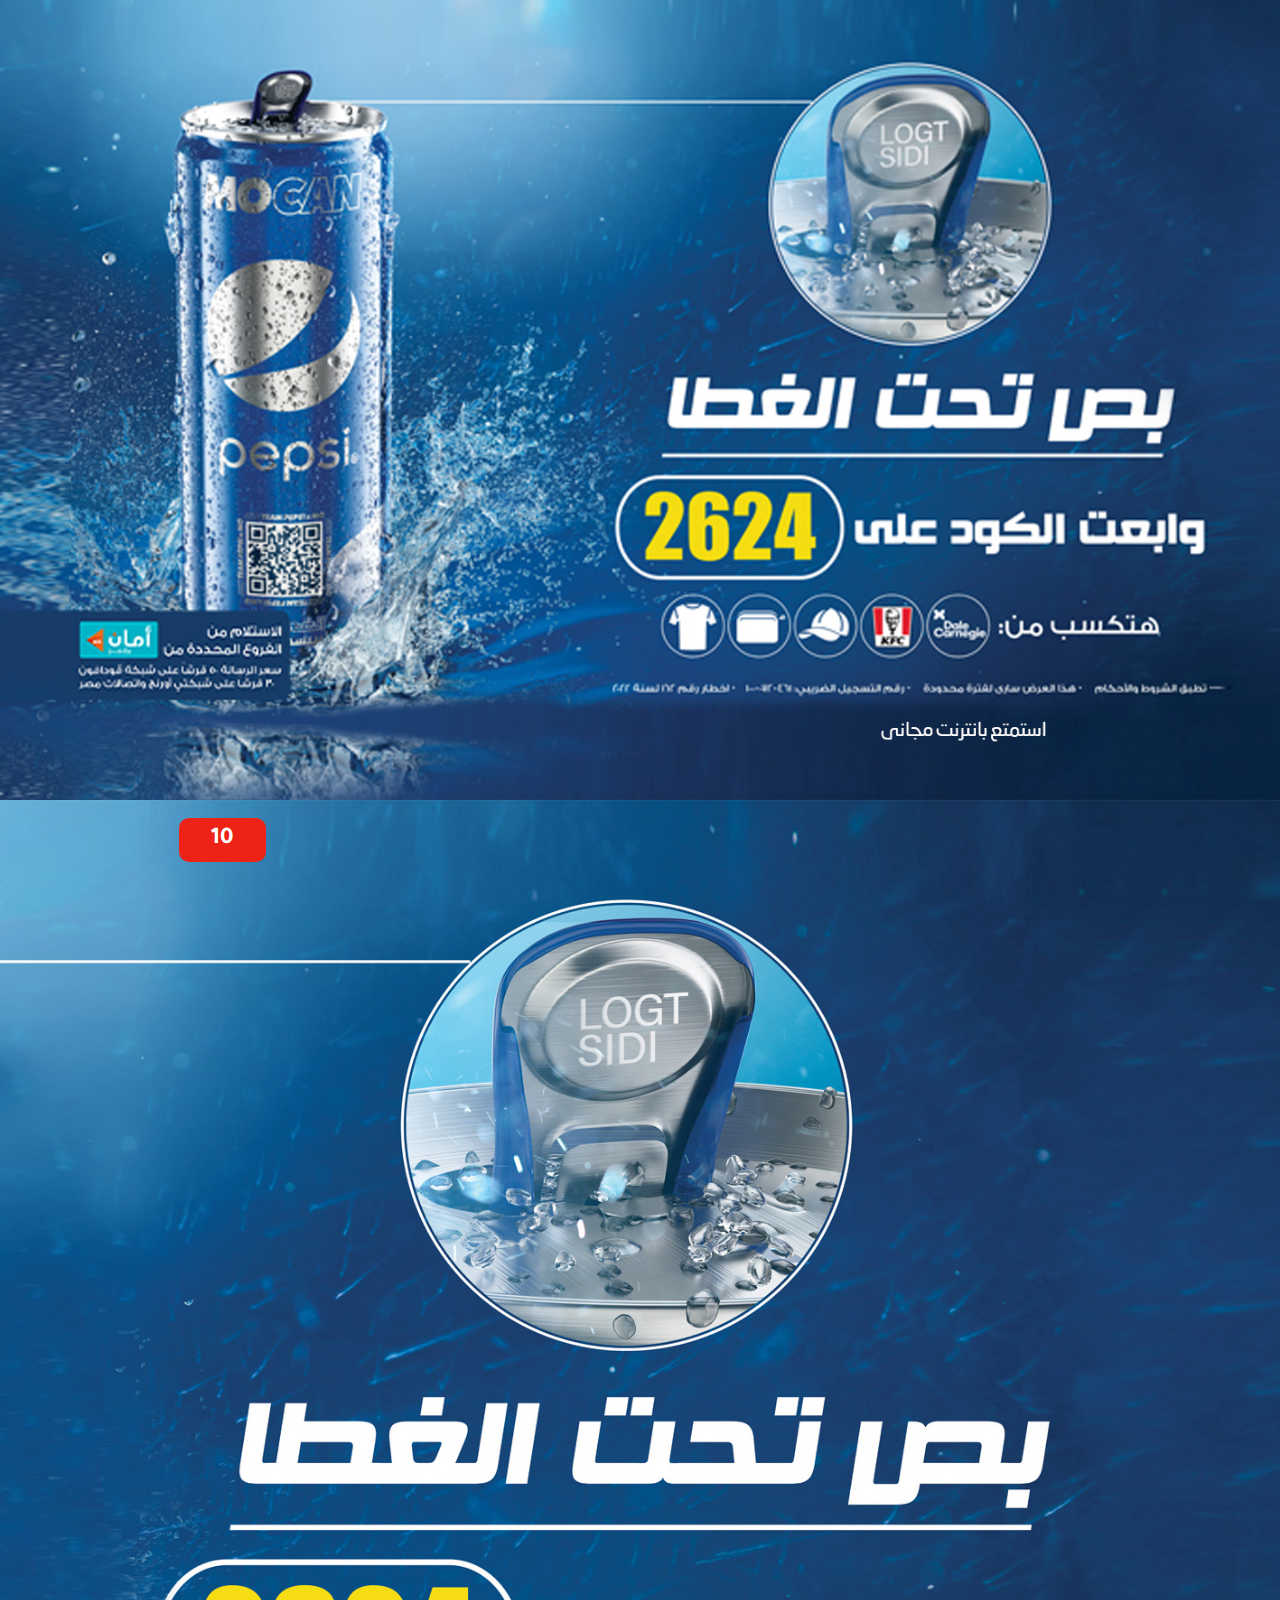
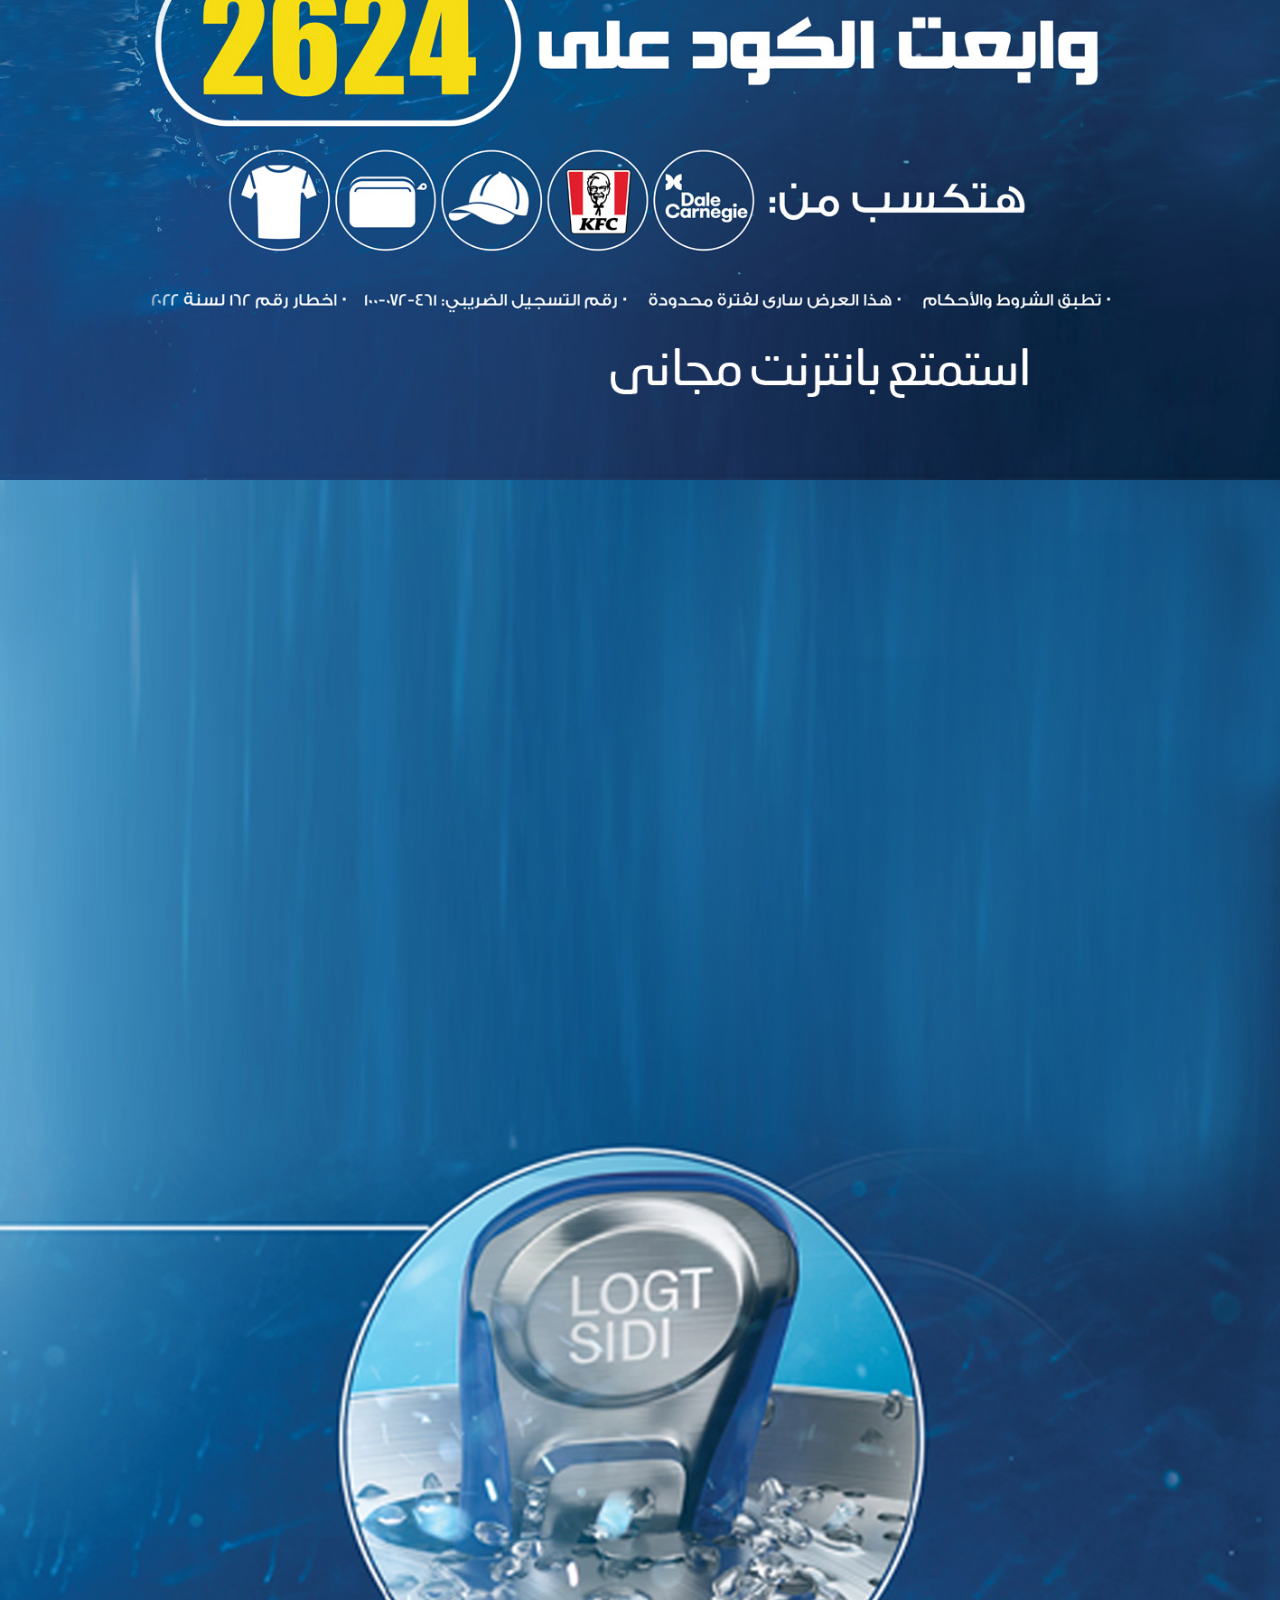
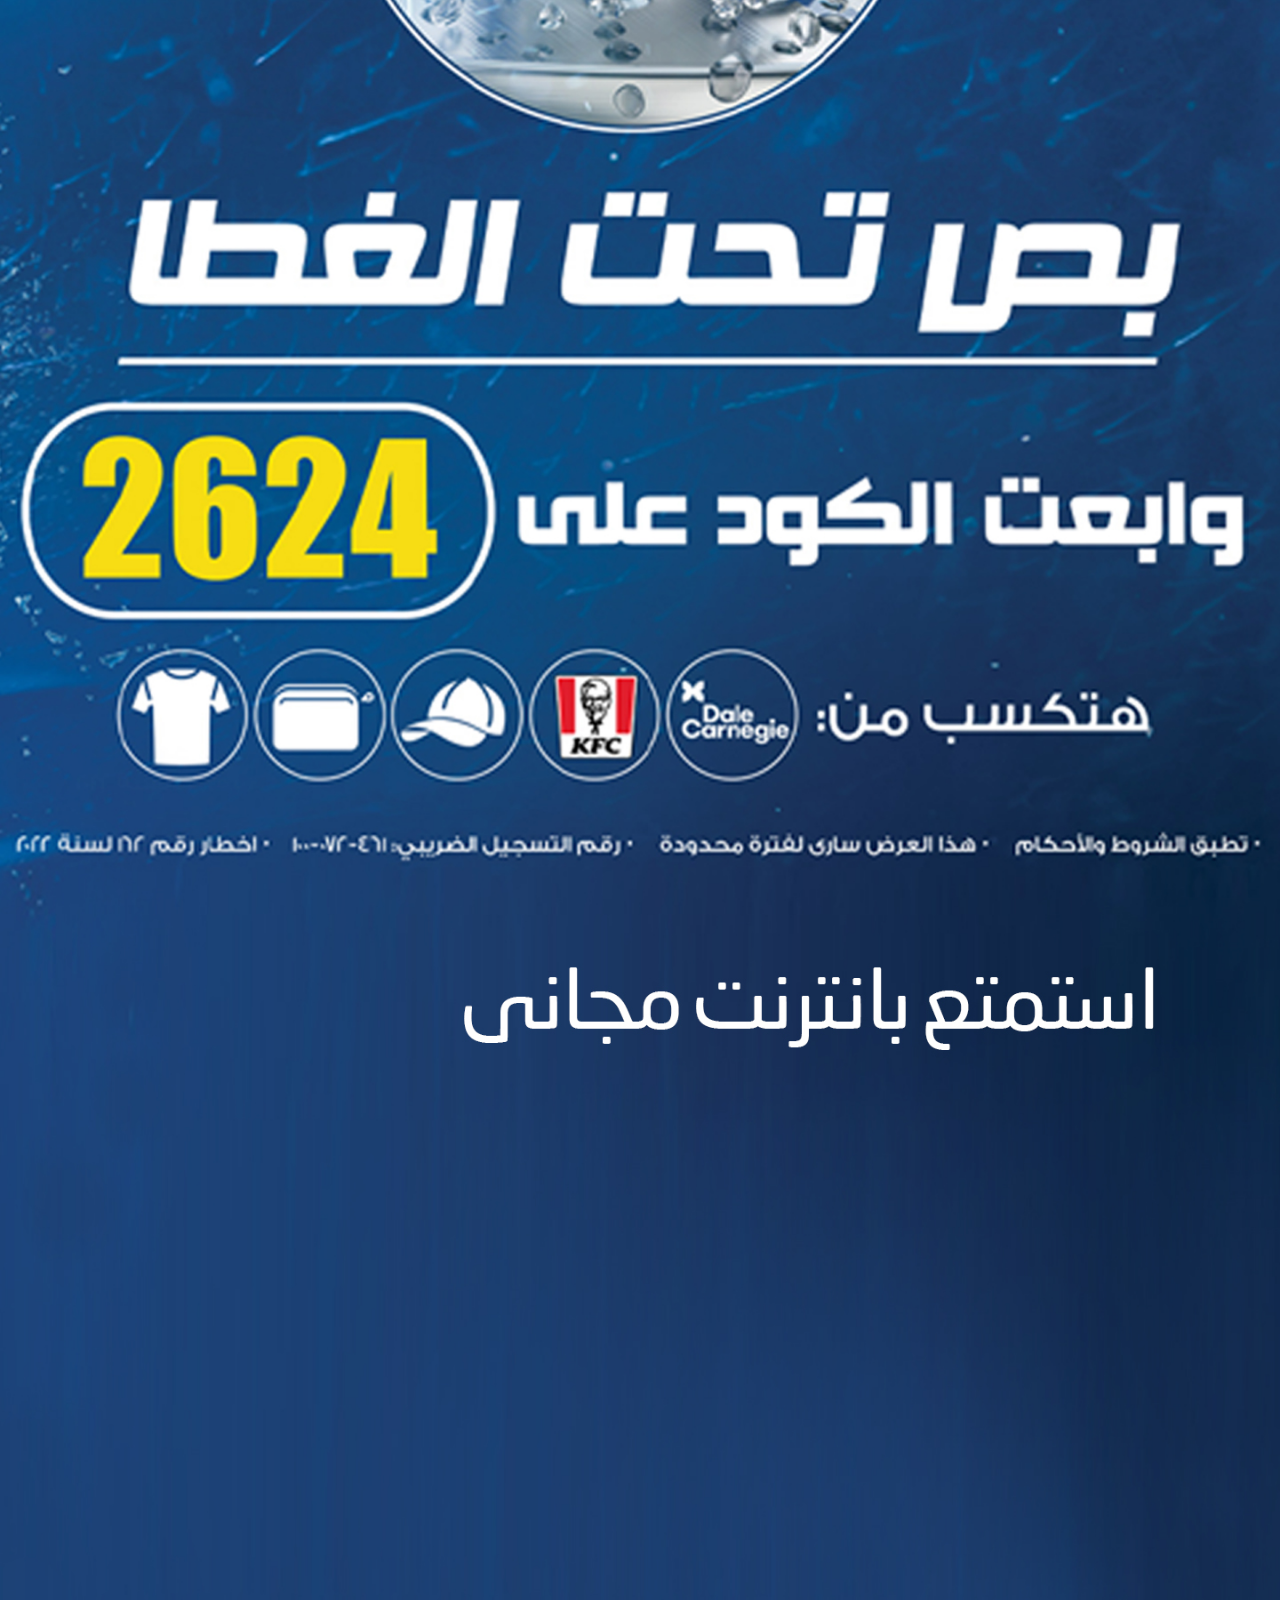
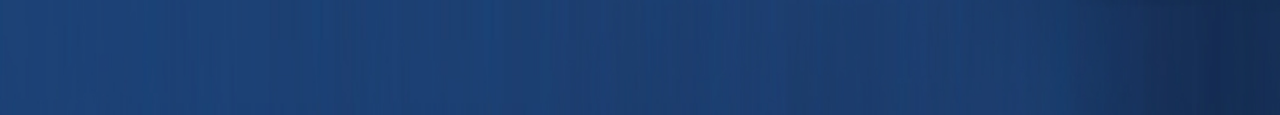
<file: index.html>
<!DOCTYPE html>
<html lang="ar" dir="rtl">

<head>
   <meta name="description"
      content="شركه كيميت KMT هي شركه مصرية تاسست عام 2016 وقامت بتنفيذ بعض المشروعات الاعلاميه في مرافق السكة الحديد و مترو انفاق القاهرة الكبرى ذات طابع ثقافي خدمي.
    ويعد مشروع توفير خدمه انترنت مجاني Wi-Fi داخل محطة مصر برمسيس احد وسائل تعظيم خدمات القيمة المضافة لمرفق السكة الحديد وزيادة مواردها وجذب شرائح مختلفه من الجمهور بالاضافه الى تعزيز الصوره العالميه للمحطه وقطاع النقل بصفه عامه امام رواد المحطه من المواطنين والسائحين" />
   <meta name="keywords" content="KMT, Wi-Fi, Ramsis Station, Train" />
   <meta name="author" content="KMT Wi-Fi" />

   <meta charset="UTF-8" />
   <meta http-equiv="X-UA-Compatible" content="IE=edge" />
   <meta name="viewport" content="width=device-width, initial-scale=1.0" />
   <link rel="apple-touch-icon" sizes="57x57" href="assets/favicon/apple-icon-57x57.png" />
   <link rel="apple-touch-icon" sizes="60x60" href="assets/favicon/apple-icon-60x60.png" />
   <link rel="apple-touch-icon" sizes="72x72" href="assets/favicon/apple-icon-72x72.png" />
   <link rel="apple-touch-icon" sizes="76x76" href="assets/favicon/apple-icon-76x76.png" />
   <link rel="apple-touch-icon" sizes="114x114" href="assets/favicon/apple-icon-114x114.png" />
   <link rel="apple-touch-icon" sizes="120x120" href="assets/favicon/apple-icon-120x120.png" />
   <link rel="apple-touch-icon" sizes="144x144" href="assets/favicon/apple-icon-144x144.png" />
   <link rel="apple-touch-icon" sizes="152x152" href="assets/favicon/apple-icon-152x152.png" />
   <link rel="apple-touch-icon" sizes="180x180" href="assets/favicon/apple-icon-180x180.png" />
   <link rel="icon" type="image/png" sizes="192x192" href="assets/favicon/android-icon-192x192.png" />
   <link rel="icon" type="image/png" sizes="32x32" href="assets/favicon/favicon-32x32.png" />
   <link rel="icon" type="image/png" sizes="96x96" href="assets/favicon/favicon-96x96.png" />
   <link rel="icon" type="image/png" sizes="16x16" href="assets/favicon/favicon-16x16.png" />
   <link rel="manifest" href="assets/favicon/manifest.json" />
   <meta name="msapplication-TileColor" content="#ffffff" />
   <meta name="msapplication-TileImage" content="assets/favicon/ms-icon-144x144.png" />
   <meta name="theme-color" content="#ffffff" />
   <title>KMT Wi-Fi</title>
   <link rel="preconnect" href="https://fonts.googleapis.com" />
   <link rel="preconnect" href="https://fonts.gstatic.com" crossorigin />
   <link href="https://fonts.googleapis.com/css2?family=Tajawal:wght@500;700&display=swap" rel="stylesheet" />
   <link rel="stylesheet" href="assets/css/styles.min.css" />
   <script>
      var secondsOne = 10;
      var fooOne;

      function redirectOne() {
         document.location.href = "https://mohamedramadan10.github.io/kmt-pepsi/check.html";
      }

      function updateSecsOne() {
         document.getElementById("secondsOne").innerHTML = secondsOne;
         secondsOne--;
         if (secondsOne == -1) {
            clearInterval(fooOne);
            document.getElementById("secondsOne").innerHTML = "التالي";
            redirectOne();
         }
      }

      function countdownTimer() {
         fooOne = setInterval(function () {
            updateSecsOne();
         }, 1000);
      }

      countdownTimer();
   </script>
</head>

<body>
   <div class="banner__one">
      <div class="images">
         <img src="assets/images/1440X900.jpg" class="lg" alt="">
         <img src="assets/images/1417X1417.jpg" class="md" alt="">
         <img src="assets/images/1 X 1 X 2560 X 1440.jpg" class="sm" alt="">
      </div>
      <div class="timer">
         <span class="time" id="secondsOne">10</span>
      </div>
   </div>
</body>

</html>
</file>
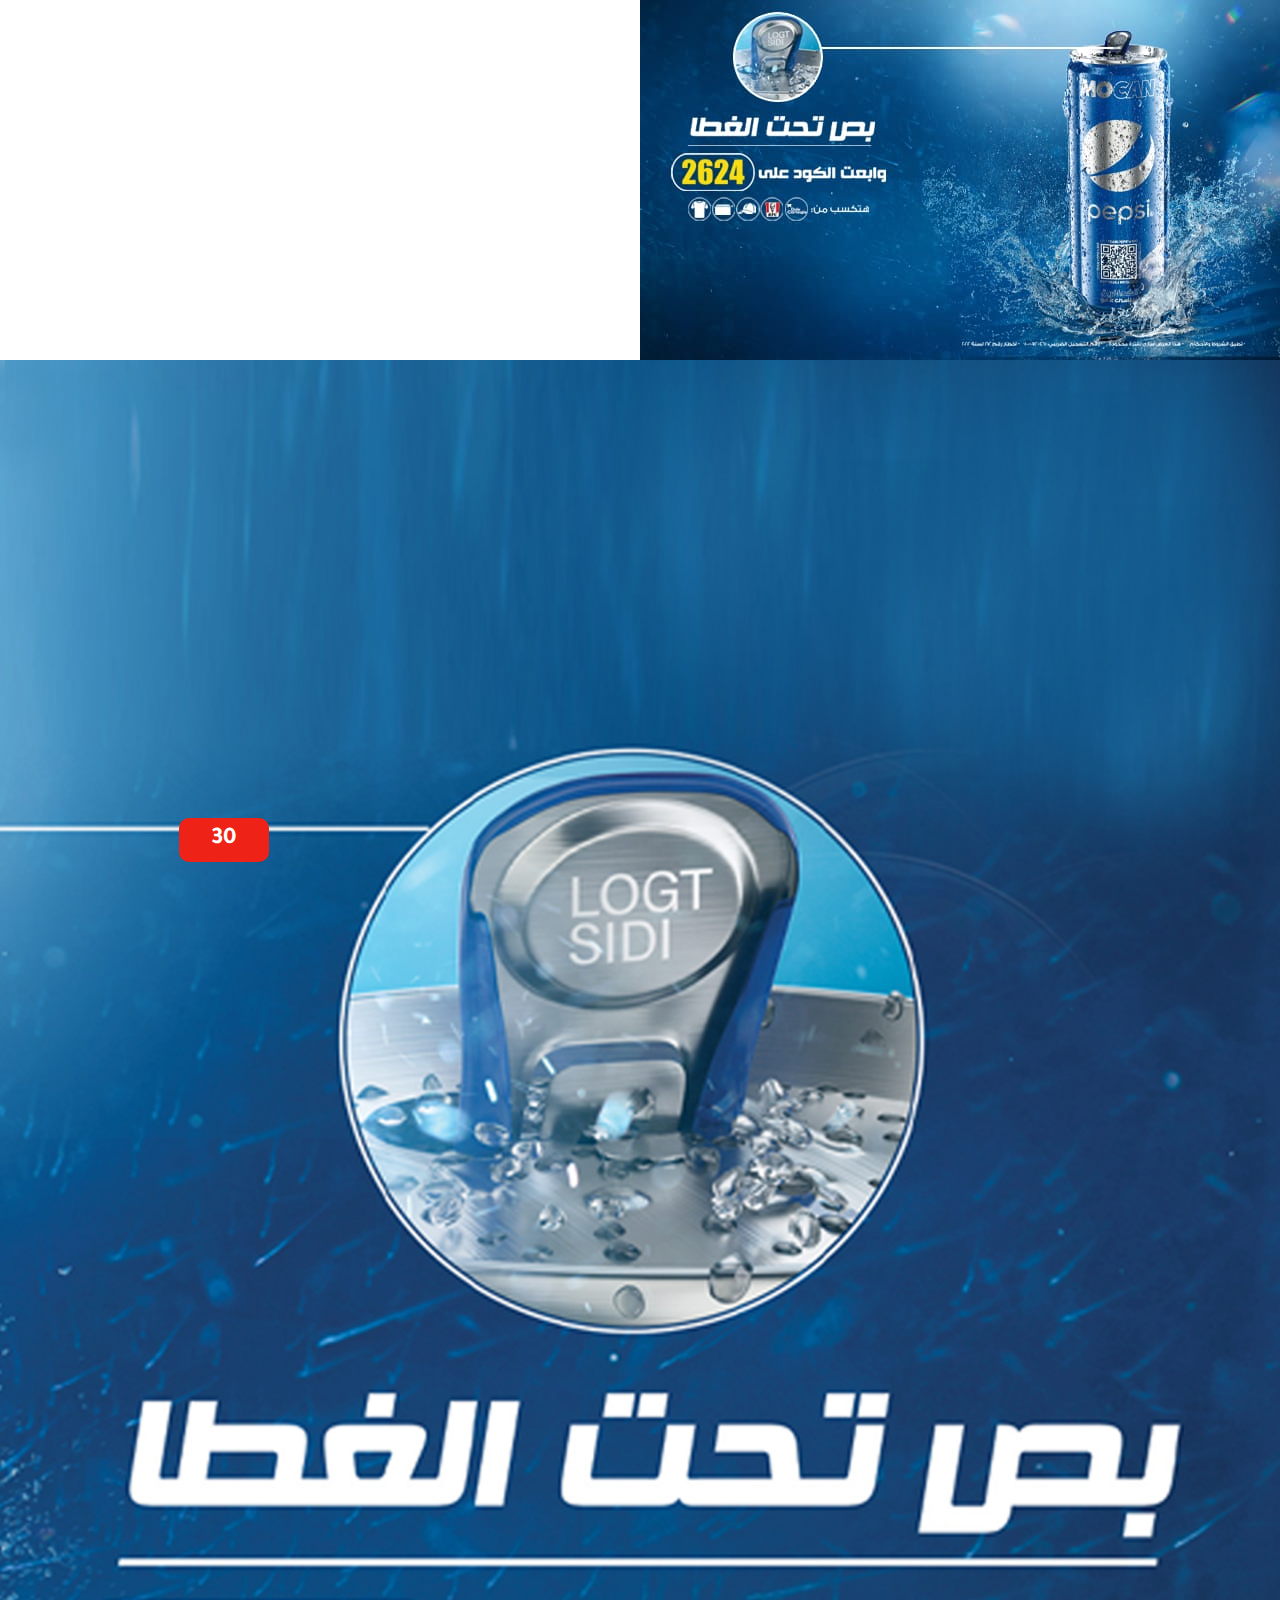
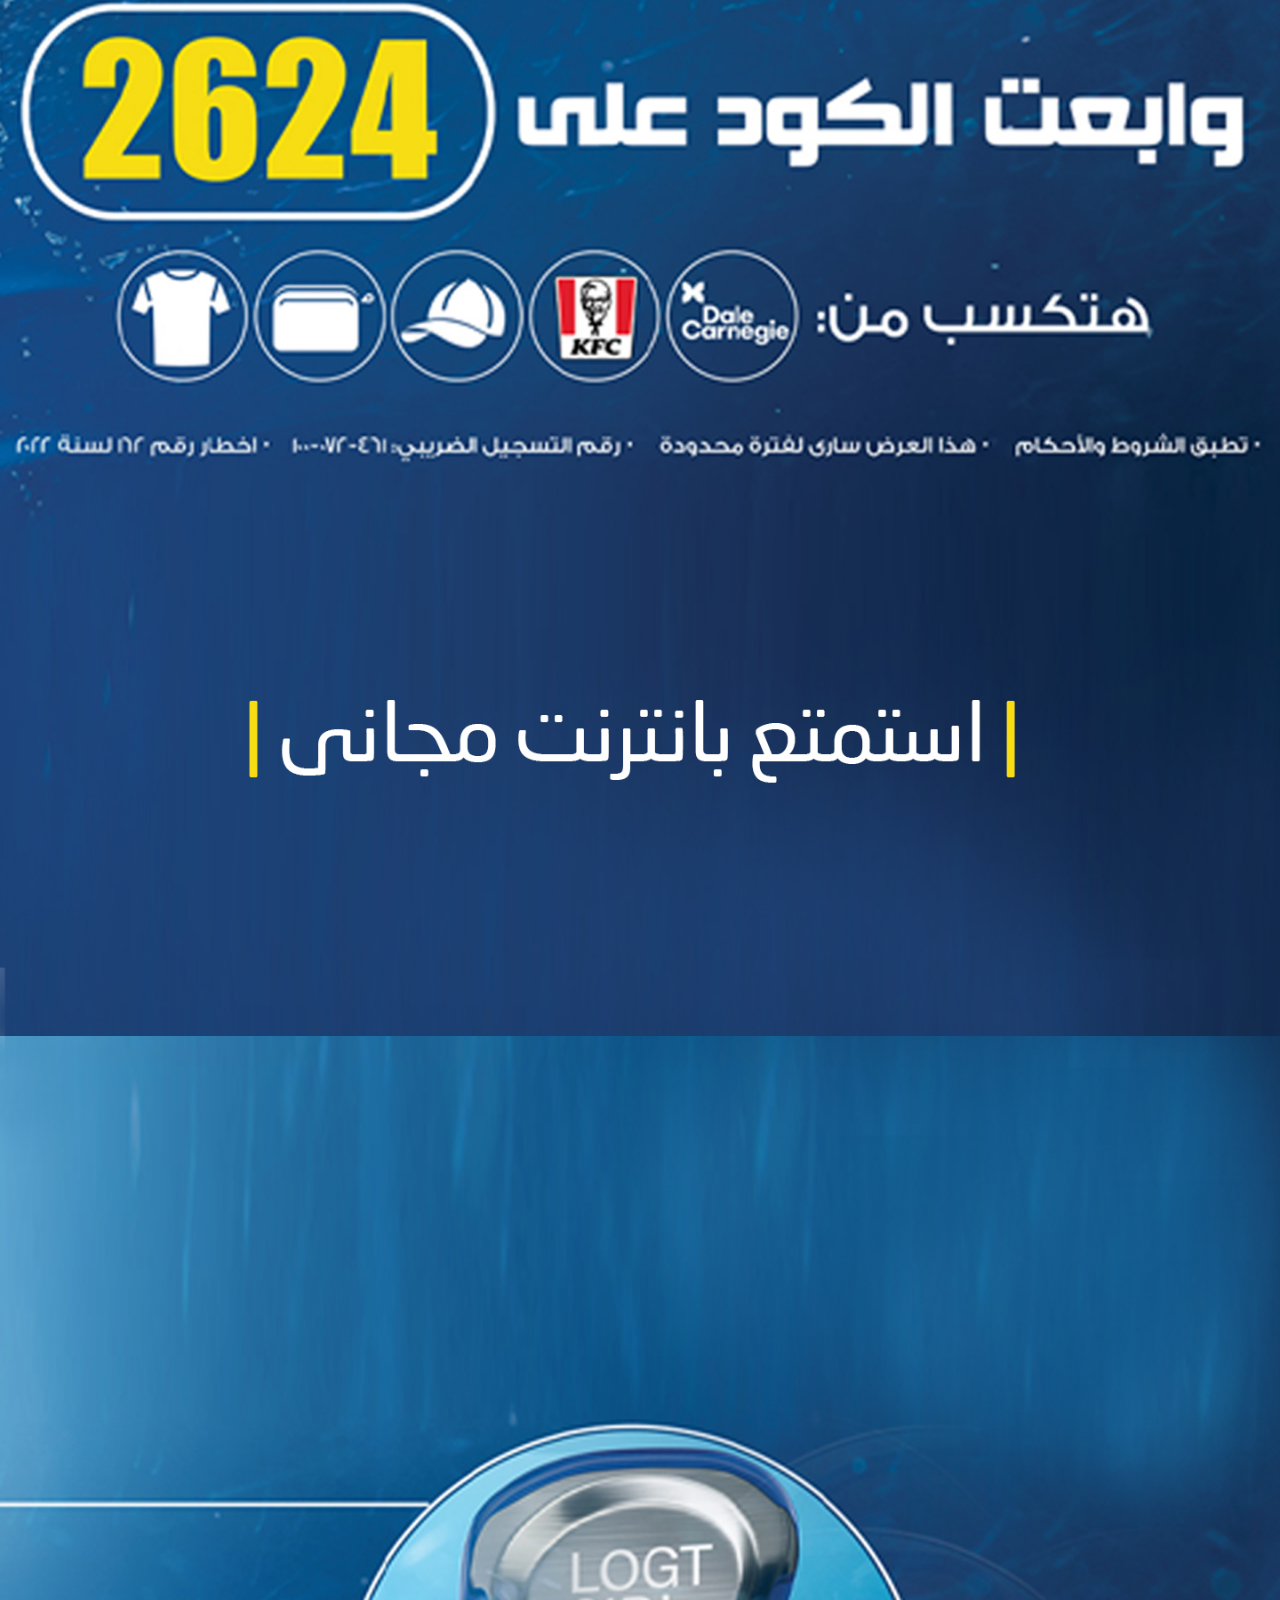
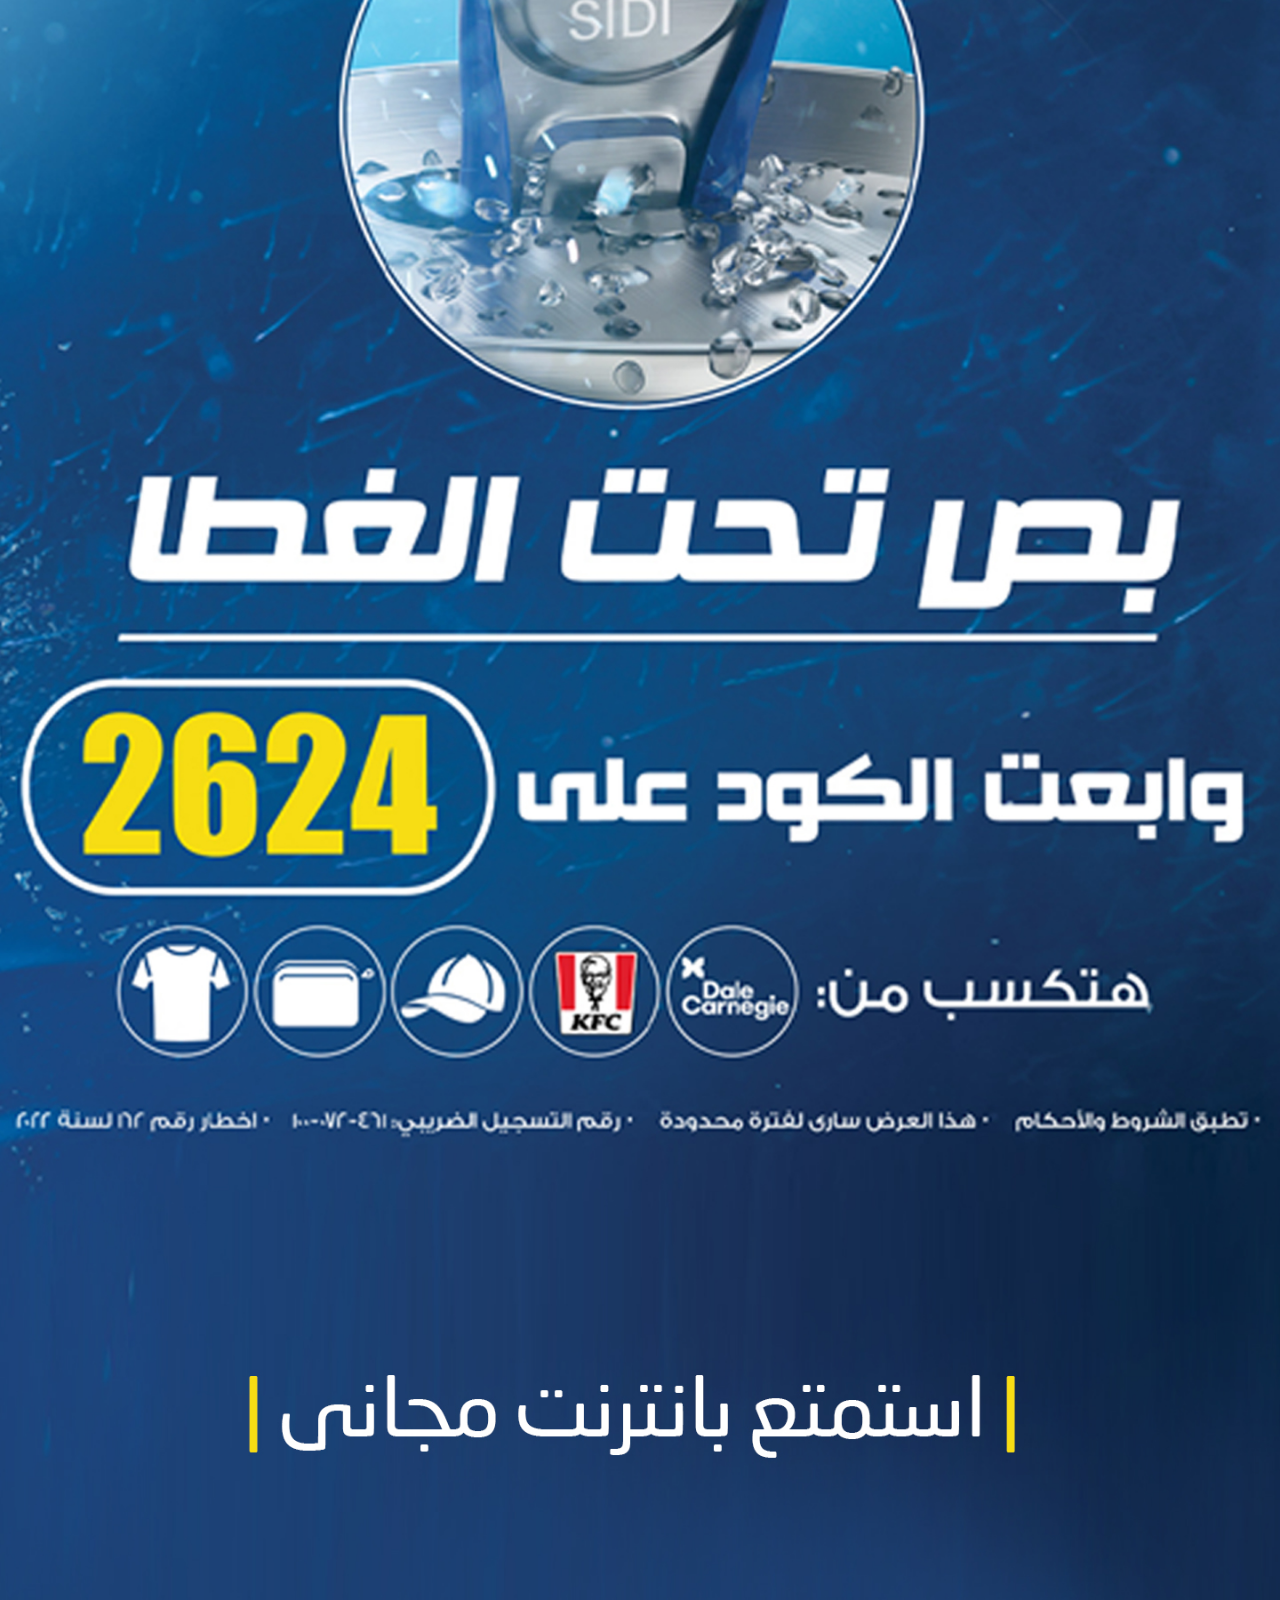
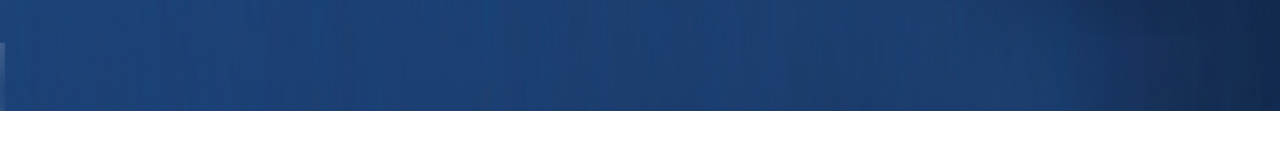
<file: check.html>
<!DOCTYPE html>
<html lang="ar" dir="rtl">
   <head>
      <meta
         name="description"
         content="شركه كيميت KMT هي شركه مصرية تاسست عام 2016 وقامت بتنفيذ بعض المشروعات الاعلاميه في مرافق السكة الحديد و مترو انفاق القاهرة الكبرى ذات طابع ثقافي خدمي.
    ويعد مشروع توفير خدمه انترنت مجاني Wi-Fi داخل محطة مصر برمسيس احد وسائل تعظيم خدمات القيمة المضافة لمرفق السكة الحديد وزيادة مواردها وجذب شرائح مختلفه من الجمهور بالاضافه الى تعزيز الصوره العالميه للمحطه وقطاع النقل بصفه عامه امام رواد المحطه من المواطنين والسائحين"
      />
      <meta name="keywords" content="KMT, Wi-Fi, Ramsis Station, Train" />
      <meta name="author" content="KMT Wi-Fi" />

      <meta charset="UTF-8" />
      <meta http-equiv="X-UA-Compatible" content="IE=edge" />
      <meta name="viewport" content="width=device-width, initial-scale=1.0" />
      <link
         rel="apple-touch-icon"
         sizes="57x57"
         href="assets/favicon/apple-icon-57x57.png"
      />
      <link
         rel="apple-touch-icon"
         sizes="60x60"
         href="assets/favicon/apple-icon-60x60.png"
      />
      <link
         rel="apple-touch-icon"
         sizes="72x72"
         href="assets/favicon/apple-icon-72x72.png"
      />
      <link
         rel="apple-touch-icon"
         sizes="76x76"
         href="assets/favicon/apple-icon-76x76.png"
      />
      <link
         rel="apple-touch-icon"
         sizes="114x114"
         href="assets/favicon/apple-icon-114x114.png"
      />
      <link
         rel="apple-touch-icon"
         sizes="120x120"
         href="assets/favicon/apple-icon-120x120.png"
      />
      <link
         rel="apple-touch-icon"
         sizes="144x144"
         href="assets/favicon/apple-icon-144x144.png"
      />
      <link
         rel="apple-touch-icon"
         sizes="152x152"
         href="assets/favicon/apple-icon-152x152.png"
      />
      <link
         rel="apple-touch-icon"
         sizes="180x180"
         href="assets/favicon/apple-icon-180x180.png"
      />
      <link
         rel="icon"
         type="image/png"
         sizes="192x192"
         href="assets/favicon/android-icon-192x192.png"
      />
      <link
         rel="icon"
         type="image/png"
         sizes="32x32"
         href="assets/favicon/favicon-32x32.png"
      />
      <link
         rel="icon"
         type="image/png"
         sizes="96x96"
         href="assets/favicon/favicon-96x96.png"
      />
      <link
         rel="icon"
         type="image/png"
         sizes="16x16"
         href="assets/favicon/favicon-16x16.png"
      />
      <link rel="manifest" href="assets/favicon/manifest.json" />
      <meta name="msapplication-TileColor" content="#ffffff" />
      <meta
         name="msapplication-TileImage"
         content="assets/favicon/ms-icon-144x144.png"
      />
      <meta name="theme-color" content="#ffffff" />
      <title>KMT Wi-Fi</title>
      <link rel="preconnect" href="https://fonts.googleapis.com" />
      <link rel="preconnect" href="https://fonts.gstatic.com" crossorigin />
      <link
         href="https://fonts.googleapis.com/css2?family=Tajawal:wght@500;700&display=swap"
         rel="stylesheet"
      />
      <link rel="stylesheet" href="assets/css/styles.min.css" />
      <script>
         var secondsOne = 30;
         var fooOne;

         function redirectOne() {
            document.location.href =
               "https://mohamedramadan10.github.io/kmt-pepsi/connect.html";
         }

         function updateSecsOne() {
            document.getElementById("secondsOne").innerHTML = secondsOne;
            secondsOne--;
            if (secondsOne == -1) {
               clearInterval(fooOne);
               document.getElementById("secondsOne").innerHTML = "التالي";
               redirectOne();
            }
         }

         function countdownTimer() {
            fooOne = setInterval(function () {
               updateSecsOne();
            }, 1000);
         }

         countdownTimer();
      </script>
   </head>

   <body>
      <div class="banner__one banner__two">
         <div class="images">
            <img src="assets/images/internal-bg.jpeg" class="lg" alt="" />
            <img src="assets/images/2560X1440.jpg" class="md" alt="" />
            <img src="assets/images/2560X1440.jpg" class="sm" alt="" />
         </div>
         <div class="timer timer__two">
            <span class="time" id="secondsOne">30</span>
         </div>
      </div>
      <div class="video">
         <script src="https://cdn.speakol.com/widget/js/speakol-widget-v2.js"></script>
         <div class="speakol-widget" id="sp-wi-5942">
            <script>
               (spksdk = window.spksdk || []).push({
                  widget_id: "wi-5942",
                  element: "sp-wi-5942",
               });
            </script>
         </div>
      </div>
   </body>
</html>
</file>
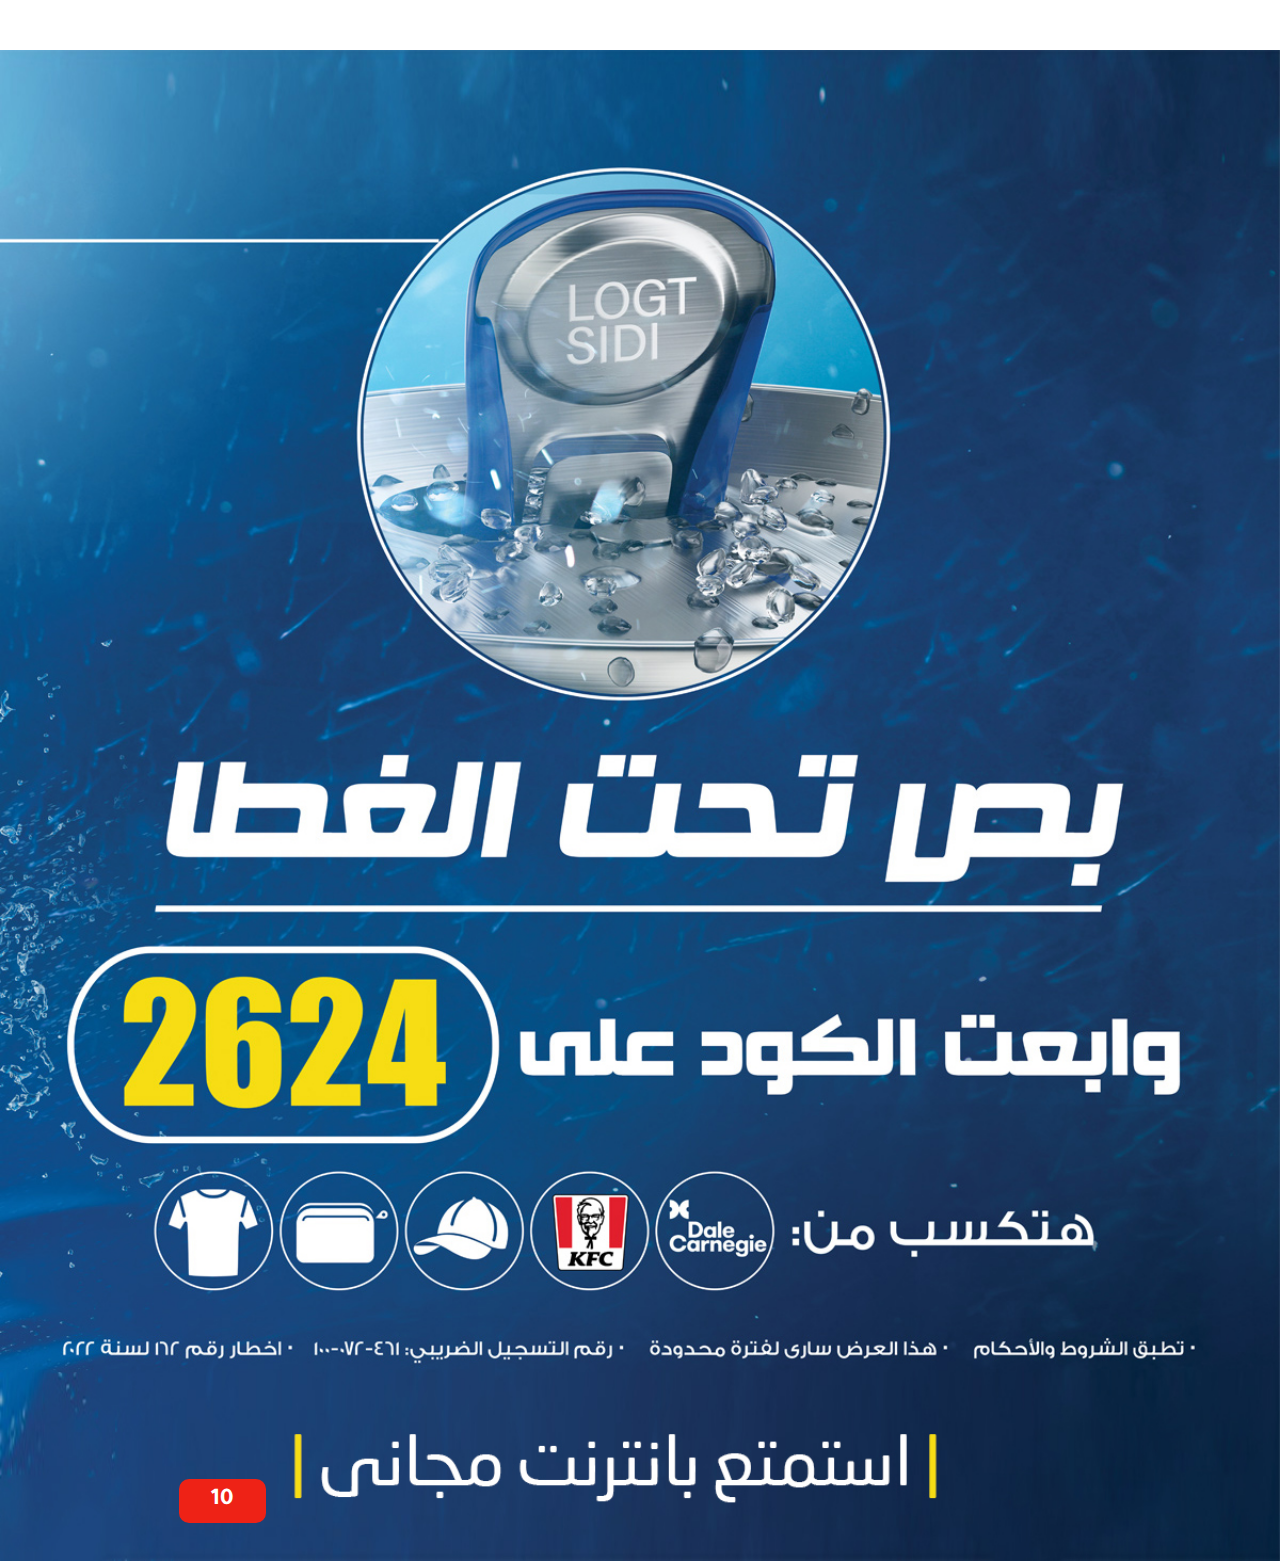
<file: connect.html>
<!DOCTYPE html>
<html lang="ar" dir="rtl">

<head>
   <meta name="description"
      content="شركه كيميت KMT هي شركه مصرية تاسست عام 2016 وقامت بتنفيذ بعض المشروعات الاعلاميه في مرافق السكة الحديد و مترو انفاق القاهرة الكبرى ذات طابع ثقافي خدمي.
    ويعد مشروع توفير خدمه انترنت مجاني Wi-Fi داخل محطة مصر برمسيس احد وسائل تعظيم خدمات القيمة المضافة لمرفق السكة الحديد وزيادة مواردها وجذب شرائح مختلفه من الجمهور بالاضافه الى تعزيز الصوره العالميه للمحطه وقطاع النقل بصفه عامه امام رواد المحطه من المواطنين والسائحين" />
   <meta name="keywords" content="KMT, Wi-Fi, Ramsis Station, Train" />
   <meta name="author" content="KMT Wi-Fi" />

   <meta charset="UTF-8" />
   <meta http-equiv="X-UA-Compatible" content="IE=edge" />
   <meta name="viewport" content="width=device-width, initial-scale=1.0" />
   <link rel="apple-touch-icon" sizes="57x57" href="assets/favicon/apple-icon-57x57.png" />
   <link rel="apple-touch-icon" sizes="60x60" href="assets/favicon/apple-icon-60x60.png" />
   <link rel="apple-touch-icon" sizes="72x72" href="assets/favicon/apple-icon-72x72.png" />
   <link rel="apple-touch-icon" sizes="76x76" href="assets/favicon/apple-icon-76x76.png" />
   <link rel="apple-touch-icon" sizes="114x114" href="assets/favicon/apple-icon-114x114.png" />
   <link rel="apple-touch-icon" sizes="120x120" href="assets/favicon/apple-icon-120x120.png" />
   <link rel="apple-touch-icon" sizes="144x144" href="assets/favicon/apple-icon-144x144.png" />
   <link rel="apple-touch-icon" sizes="152x152" href="assets/favicon/apple-icon-152x152.png" />
   <link rel="apple-touch-icon" sizes="180x180" href="assets/favicon/apple-icon-180x180.png" />
   <link rel="icon" type="image/png" sizes="192x192" href="assets/favicon/android-icon-192x192.png" />
   <link rel="icon" type="image/png" sizes="32x32" href="assets/favicon/favicon-32x32.png" />
   <link rel="icon" type="image/png" sizes="96x96" href="assets/favicon/favicon-96x96.png" />
   <link rel="icon" type="image/png" sizes="16x16" href="assets/favicon/favicon-16x16.png" />
   <link rel="manifest" href="assets/favicon/manifest.json" />
   <meta name="msapplication-TileColor" content="#ffffff" />
   <meta name="msapplication-TileImage" content="assets/favicon/ms-icon-144x144.png" />
   <meta name="theme-color" content="#ffffff" />
   <title>KMT Wi-Fi</title>
   <link rel="preconnect" href="https://fonts.googleapis.com" />
   <link rel="preconnect" href="https://fonts.gstatic.com" crossorigin />
   <link href="https://fonts.googleapis.com/css2?family=Tajawal:wght@500;700&display=swap" rel="stylesheet" />
   <link rel="stylesheet" href="assets/css/styles.min.css" />
   <script>
      var secondsOne = 10;
      var fooOne;

      function redirectOne() {
         document.location.href = "https://mohamedramadan10.github.io/kmt-pepsi/form.html";
      }

      function updateSecsOne() {
         document.getElementById("secondsOne").innerHTML = secondsOne;
         secondsOne--;
         if (secondsOne == -1) {
            clearInterval(fooOne);
            document.getElementById("secondsOne").innerHTML = "التالي";
            redirectOne();
         }
      }

      function countdownTimer() {
         fooOne = setInterval(function () {
            updateSecsOne();
         }, 1000);
      }

      countdownTimer();
   </script>
</head>

<body>
   <div class="video">
      <script src="https://cdn.speakol.com/widget/js/speakol-widget-v2.js"></script>
      <div class="speakol-widget" id="sp-wi-9052">
         <script>
            (spksdk = window.spksdk || []).push({
               widget_id: "wi-9052",
               element: "sp-wi-9052",
            });
         </script>
      </div>
   </div>
   <div class="banner">
      <img src="assets/images/body-lg-1.jpg" class="lg" alt="pepsi" />
      <img src="assets/images/body-lg-1.jpg" class="md" alt="pepsi" />
      <img src="assets/images/764 X 1024.jpg" class="sm" alt="pepsi" />
      <div class="timer">
         <span class="time" id="secondsOne">10</span>
      </div>
   </div>
</body>

</html>
</file>
<file: assets/css/styles.min.css>
*{box-sizing:border-box}html,body,div,span,applet,object,iframe,h1,h2,h3,h4,h5,h6,p,blockquote,pre,a,abbr,acronym,address,big,cite,code,del,dfn,em,img,ins,kbd,q,s,samp,small,strike,strong,sub,sup,tt,var,b,u,i,center,dl,dt,dd,ol,ul,li,fieldset,form,label,legend,table,caption,tbody,tfoot,thead,tr,th,td,article,aside,canvas,details,embed,figure,figcaption,footer,header,hgroup,menu,nav,output,ruby,section,summary,time,mark,audio,video{margin:0;padding:0;border:0;font-size:100%;font:inherit;vertical-align:baseline}article,aside,details,figcaption,figure,footer,header,hgroup,menu,nav,section{display:block}body{line-height:1}ol,ul{list-style:none}blockquote,q{quotes:none}blockquote:before,blockquote:after,q:before,q:after{content:"";content:none}table{border-collapse:collapse;border-spacing:0}img,picture,video,canvas,svg{display:block;max-width:100%}body{font-family:"Tajawal",sans-serif;font-weight:600;background:#fff;min-height:100vh;display:flex;flex-direction:column;align-items:center;justify-content:center}.container{max-width:1320px;margin:0 auto;padding:0px 30px}.banner{position:relative}.banner img{min-width:100vw;width:100%;min-height:100vh;height:100%;display:none}@media(min-width: 992px){.banner img.lg{display:block}}@media(min-width: 768px)and (max-width: 991px){.banner img.md{display:block}}@media(max-width: 767px){.banner img.sm{display:block}}.timer{position:absolute;bottom:40px}@media(min-width: 992px){.timer{bottom:48px;left:14%;transform:none}}@media(max-width: 991px){.timer{bottom:52px;left:10%;transform:none}}@media(max-width: 767px){.timer{left:50%;transform:translate(-50%, 0)}}.timer .time{min-width:52px;text-align:center;color:#fff;font-size:1.5rem;font-weight:bold;padding:10px 32px;border-radius:10px;background:#ee2216}@media(max-width: 767px){.timer .time{font-size:1rem}}.video{max-width:450px;margin:0 auto}@media(min-width: 768px){.video{margin-top:50px}}.form{display:flex;align-items:center;min-height:100vh}@media(max-width: 991px){.form{flex-direction:column}}.form .heading{margin-bottom:50px}.form .heading h1{font-size:1.7rem}.form .left__banner{flex:0 0 33.33333333%;max-width:33.33333333%}@media(max-width: 991px){.form .left__banner{order:1;flex:0 0 100%;max-width:100%;width:100%}}.form .left__banner img{width:100%;height:100%;object-fit:contain}.form .container{flex:0 0 66.66666667%;max-width:66.66666667%;padding:100px}@media(max-width: 991px){.form .container{order:0;flex:0 0 100%;max-width:100%;width:100%;padding:50px 30px}}.form .form__group{margin-bottom:35px}.form .form__group label{display:block;color:rgba(0,0,0,.5490196078);font-weight:700;margin-bottom:.5rem}.form .form__control{display:block;width:100%;padding:.75rem;font-size:1rem;font-weight:400;line-height:1.5;color:#212529;background-color:#fff;border:.125rem solid #ced4da;appearance:none;border-radius:.5rem;transition:border-color .15s ease-in-out,box-shadow .15s ease-in-out}.form .form__control:focus{color:#212529;background-color:#fff;border-color:#80a1d1;outline:0;box-shadow:0 0 0 .25rem rgba(0,66,162,.2509803922)}.form .custom__checkbox input{padding:0;height:initial;width:initial;margin-bottom:0;display:none;cursor:pointer}.form .custom__checkbox label{position:relative;cursor:pointer}.form .custom__checkbox label:before{content:"";-webkit-appearance:none;background-color:rgba(0,0,0,0);border:2px solid #ced4da;box-shadow:0 1px 2pxrgba 0,0,0,.05,inset 0px -15px 10px -12pxrgba 0,0,0,.05;padding:8px;display:inline-block;position:relative;vertical-align:middle;cursor:pointer;margin-left:5px;border-radius:4px}.form .custom__checkbox input:checked+label:after{content:"";display:block;position:absolute;top:3px;right:6px;width:5px;height:9px;border:solid #fff;border-width:0 2px 2px 0;transform:rotate(45deg)}.form .custom__checkbox input:checked+label::before{background:#003582}.form a{color:#0042a2;text-decoration:underline}.form .btn{cursor:pointer;width:100%;padding:1rem 1.75rem;font-size:1.25rem;text-transform:uppercase;display:inline-block;font-weight:400;line-height:1.5;text-align:center;text-decoration:none;vertical-align:middle;user-select:none;color:#fff;background-color:#0042a2;border-color:#0042a2;border:.125rem solid rgba(0,0,0,0);border-radius:.5rem;transition:color .15s ease-in-out,background-color .15s ease-in-out,border-color .15s ease-in-out,box-shadow .15s ease-in-out;font-family:"Tajawal"}.form .btn:hover{color:#fff;background-color:#00388a;border-color:#003582}.form .btn:focus{color:#fff;background-color:#00388a;border-color:#003582;box-shadow:0 0 0 .25rem rgba(38,94,176,.5019607843)}/*# sourceMappingURL=styles.min.css.map */
</file>
